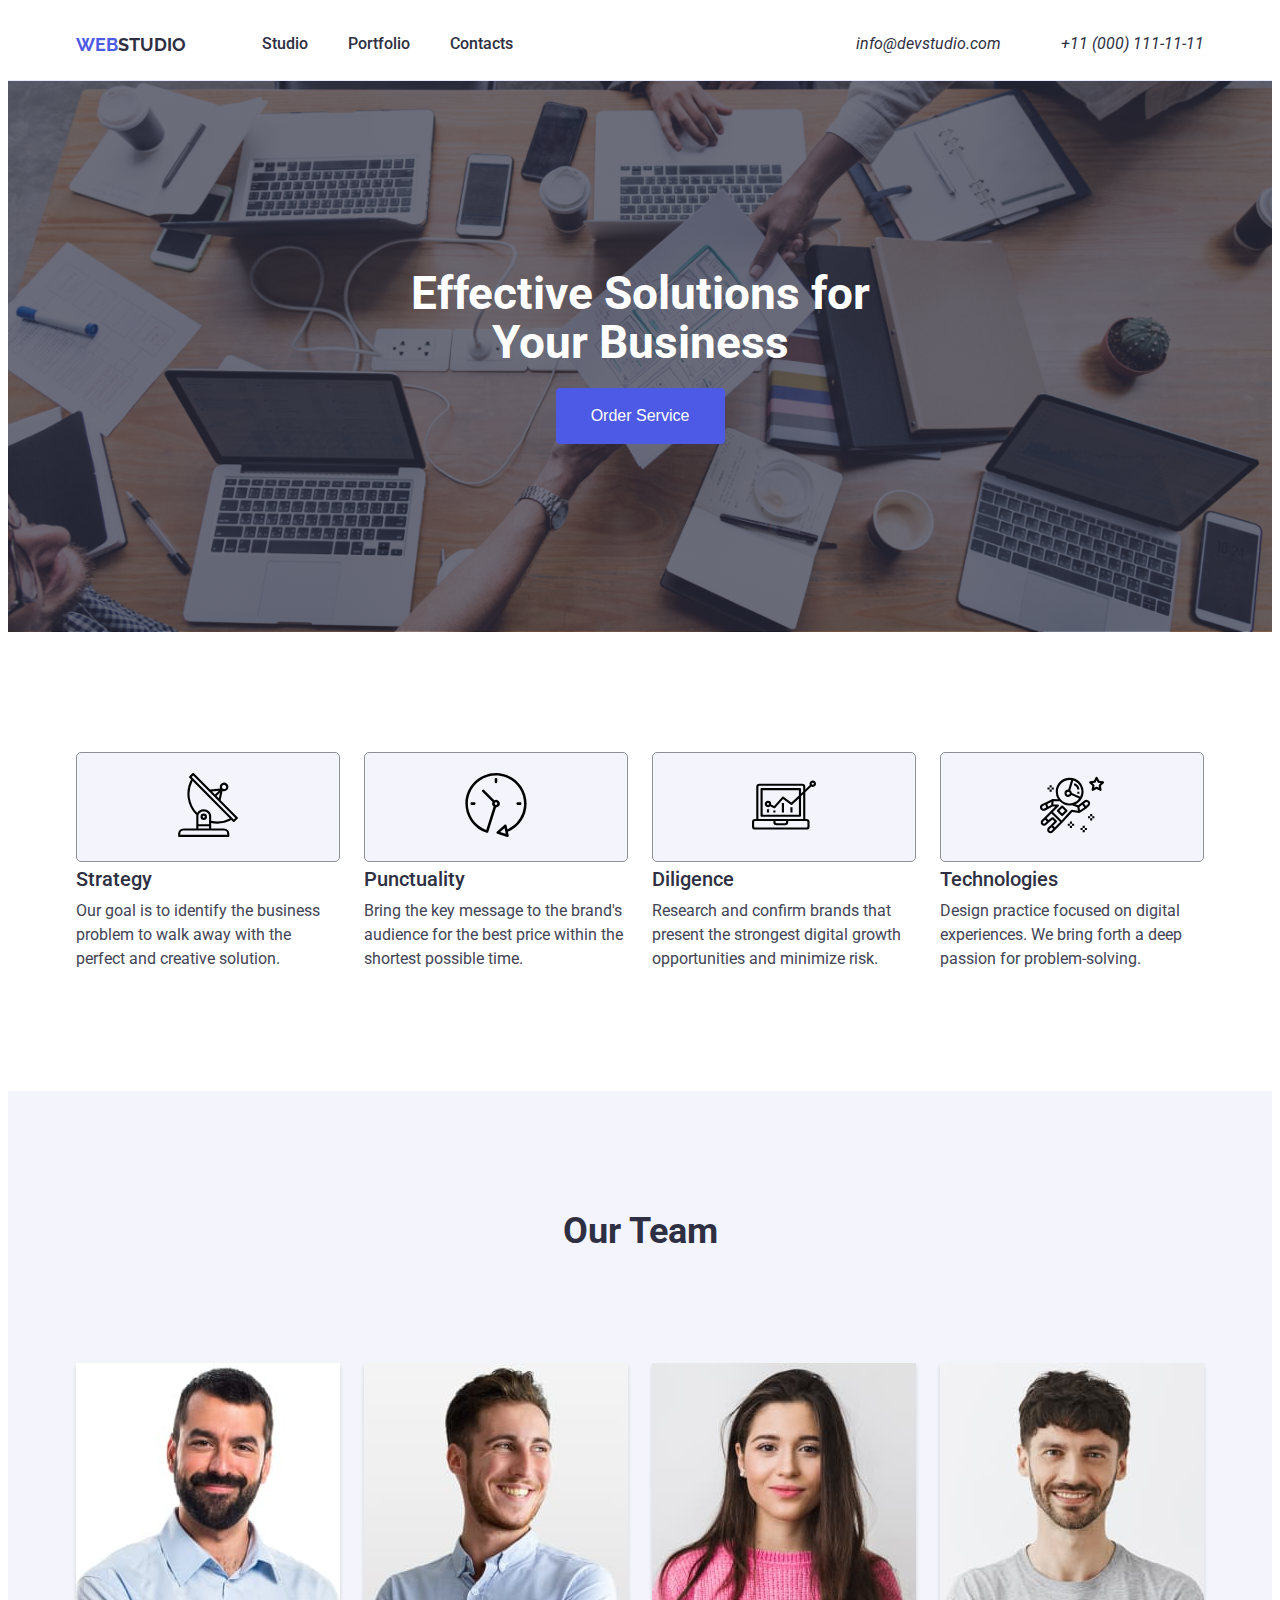
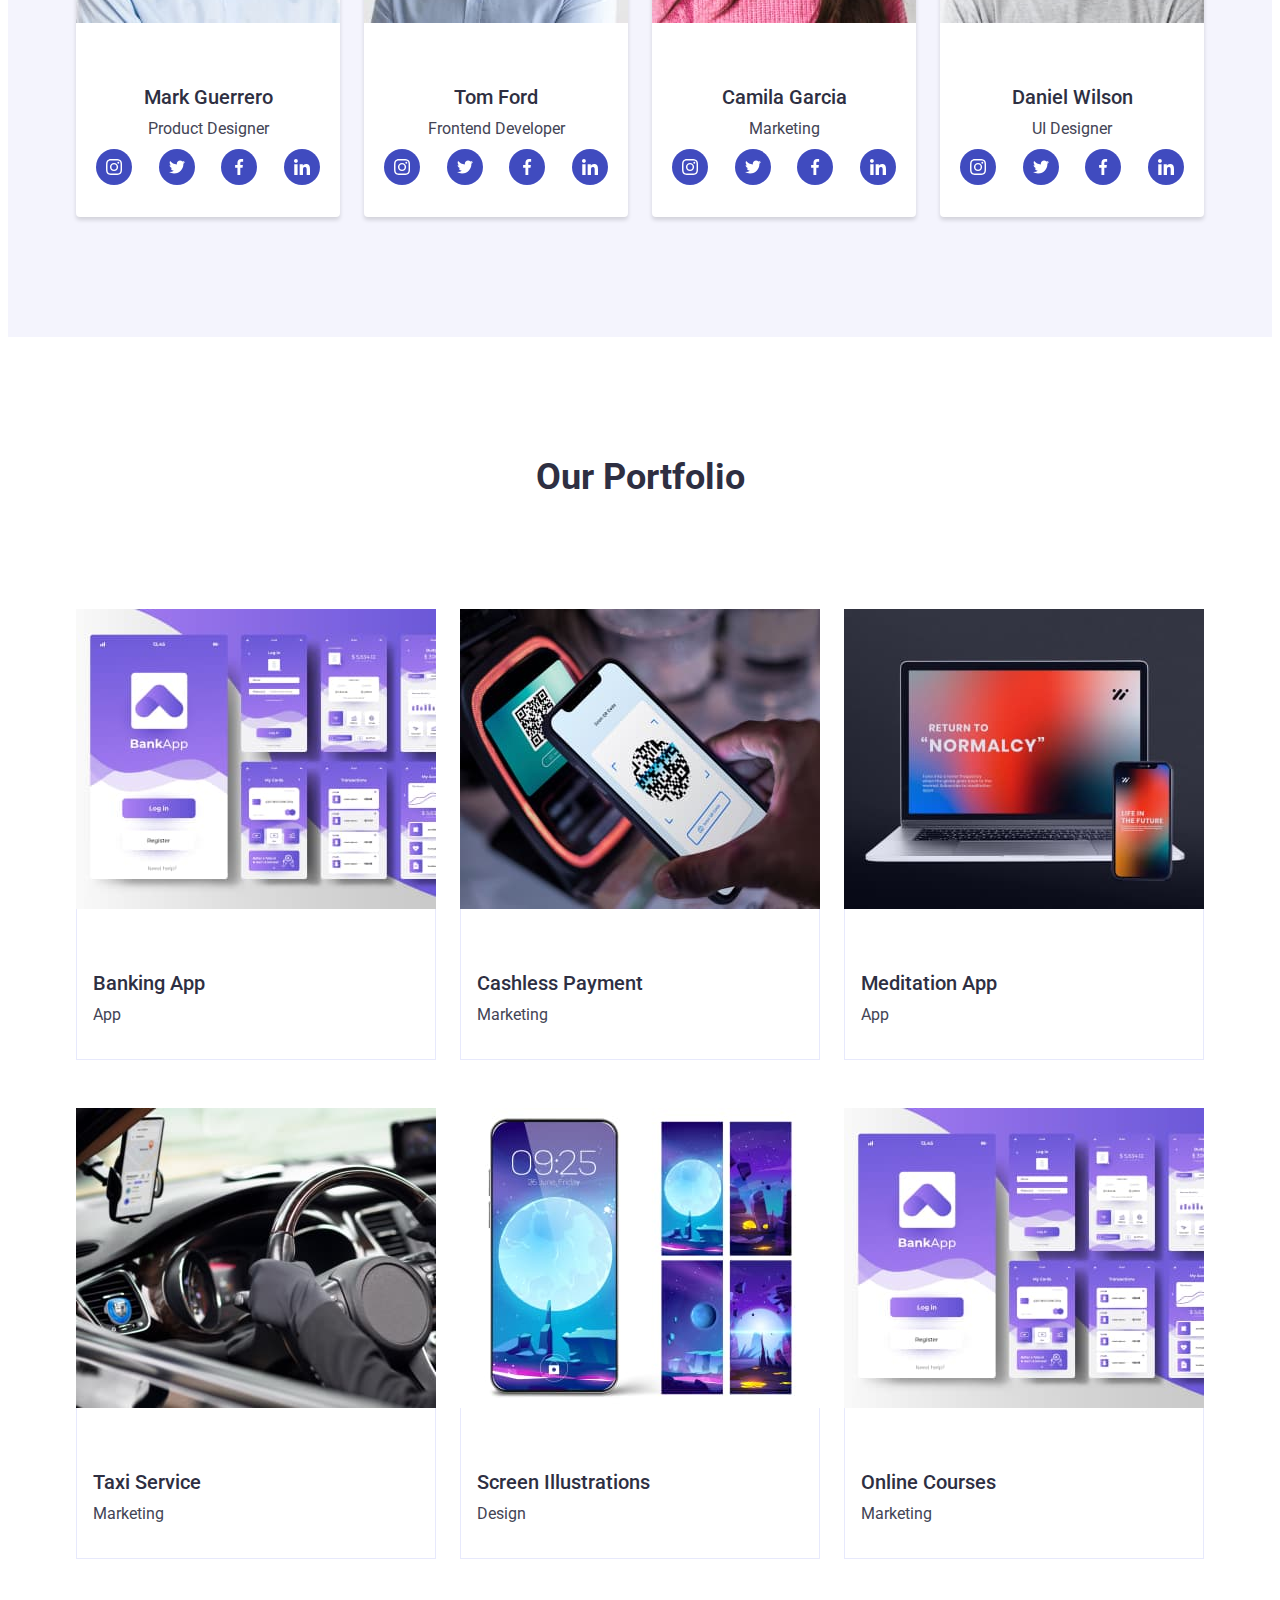
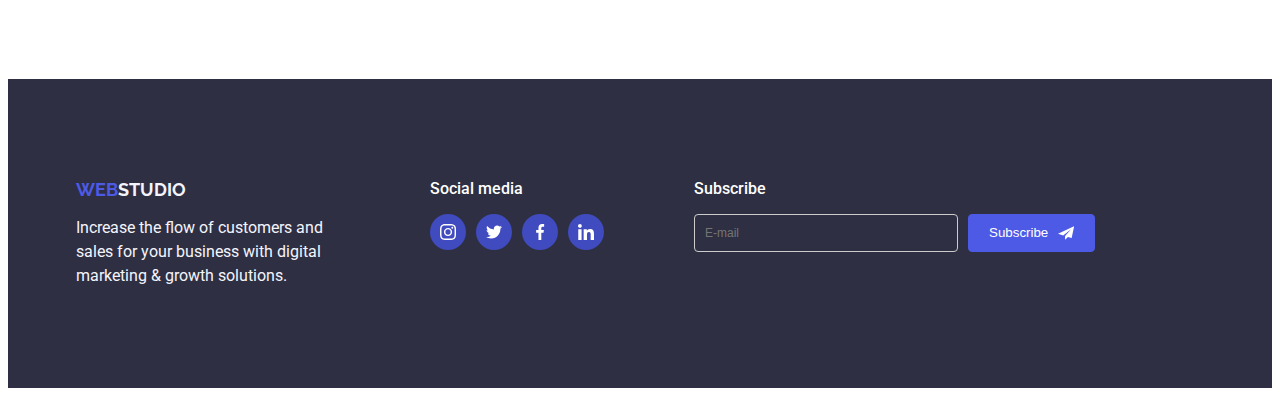
<file: index.html>
<!DOCTYPE html>
<html lang="en">
  <head>
    <meta charset="UTF-8" />
    <meta name="viewport" content="width=device-width, initial-scale=1.0" />
    <title>Document</title>
    <link
      rel="stylesheet"
      href="https://cdnjs.cloudflare.com/ajax/libs/modern-normalize/3.0.0/modern-normalize.min.css"
      integrity="sha512-3axTZ/bKFZH5/qLFTl4U+mDbBDFW+5QO5L7D1HnOhlhJbcNDIVJxoNm6It77g0eUdzfKZlHirayqRC2qJaAOJw=="
      crossorigin="anonymous"
      referrerpolicy="no-referrer"
    />
    <link rel="preconnect" href="https://fonts.googleapis.com" />
    <link rel="preconnect" href="https://fonts.gstatic.com" crossorigin />
    <link
      href="https://fonts.googleapis.com/css2?family=Raleway:ital,wght@0,700;1,700&family=Roboto:wght@400;500;700&display=swap"
      rel="stylesheet"
    />
    <link rel="stylesheet" href="./css/styles.css" />
  </head>

  <body>
    <div class="mobil-menu">
      <ul class="mobil-menu-list">
        <li class="item-mobil-menu">
          <a class="link" href="#">Studio</a>
        </li>
        <li class="item-mobil-menu">
          <a class="link" href="#">Portfolio</a>
        </li>
        <li class="item-mobil-menu">
          <a class="link" href="#">Contacts</a>
        </li>
      </ul>
      <address>
        <ul class="adress-list-mobil">
          <li>
            <a class="link" href="mailto:info@devstudio.com"
              >info@devstudio.com</a
            >
          </li>
          <li>
            <a class="link" href="tel:+110001111111">+11 (000) 111-11-11</a>
          </li>
        </ul>
      </address>
      <div class="social-media">
        <h2 class="visually-hidden"></h2>
        <h3 class="social-media-title">Social media</h3>
        <ul class="social-links">
          <li>
            <a href="https://www.instagram.com/" target="_blank" class="link">
              <svg class="icon" width="16" height="16">
                <use href="./images/icons.svg#icon-instagram"></use>
              </svg>
            </a>
          </li>
          <li>
            <a href="https://x.com/" target="_blank" class="link">
              <svg class="icon" width="16" height="16">
                <use href="./images/icons.svg#icon-twitter"></use>
              </svg>
            </a>
          </li>
          <li>
            <a href="https://www.facebook.com/" target="_blank" class="link">
              <svg class="icon" width="16" height="16">
                <use href="./images/icons.svg#icon-facebook"></use>
              </svg>
            </a>
          </li>
          <li>
            <a href="https://www.linkedin.com/" target="_blank" class="link">
              <svg class="icon" width="16" height="16">
                <use href="./images/icons.svg#icon-linkedin"></use>
              </svg>
            </a>
          </li>
        </ul>
      </div>
    </div>
    <header class="page-header">
      <div class="container header-container">
        <nav class="page-header-container">
          <a class="logo-link" href="#">
            <span class="logo-text1">WEB</span
            ><span class="logo-text2">STUDIO</span>
          </a>
          <ul class="page-navigation-list">
            <li class="item-navigation">
              <a class="link" href="#">Studio</a>
            </li>
            <li class="item-navigation">
              <a class="link" href="#">Portfolio</a>
            </li>
            <li class="item-navigation">
              <a class="link" href="#">Contacts</a>
            </li>
          </ul>
        </nav>

        <address>
          <ul class="adress-list">
            <li>
              <a class="link" href="mailto:info@devstudio.com"
                >info@devstudio.com</a
              >
            </li>
            <li>
              <a class="link" href="tel:+110001111111">+11 (000) 111-11-11</a>
            </li>
          </ul>
        </address>
        <svg width="16" height="16" class="menu-icon">
          <use href="./images/icons.svg#icon-Group-1"></use>
        </svg>
      </div>
    </header>

    <main>
      <section class="page-hero section">
        <div class="container container-hero">
          <h1 class="page-title">Effective Solutions for Your Business</h1>

          <button class="btn-page" type="button">Order Service</button>
        </div>
      </section>
      <section class="categories section">
        <div class="container">
          <h2 class="visually-hidden"></h2>
          <ul class="categorie-list">
            <li class="categorie-list-item">
              <div class="svg-icon-Vector">
                <svg width="64" height="64">
                  <use href="./images/icons.svg#icon-antenna"></use>
                </svg>
              </div>
              <h3 class="categorie-list-header">Strategy</h3>
              <p>
                Our goal is to identify the business problem to walk away with
                the perfect and creative solution.
              </p>
            </li>
            <li class="categorie-list-item">
              <div class="svg-icon-Vector">
                <svg width="64" height="64">
                  <use href="./images/icons.svg#icon-clock"></use>
                </svg>
              </div>
              <h3 class="categorie-list-header">Punctuality</h3>
              <p>
                Bring the key message to the brand's audience for the best price
                within the shortest possible time.
              </p>
            </li>
            <li class="categorie-list-item">
              <div class="svg-icon-Vector">
                <svg width="64" height="64">
                  <use href="./images/icons.svg#icon-diagram"></use>
                </svg>
              </div>
              <h3 class="categorie-list-header">Diligence</h3>
              <p>
                Research and confirm brands that present the strongest digital
                growth opportunities and minimize risk.
              </p>
            </li>
            <li class="categorie-list-item">
              <div class="svg-icon-Vector">
                <svg width="64" height="64">
                  <use href="./images/icons.svg#icon-astronaut"></use>
                </svg>
              </div>
              <h3 class="categorie-list-header">Technologies</h3>
              <p>
                Design practice focused on digital experiences. We bring forth a
                deep passion for problem-solving.
              </p>
            </li>
          </ul>
        </div>
      </section>
      <section class="team section">
        <div class="container column-container">
          <h2 class="team-header">Our Team</h2>
          <ul class="team-list">
            <li class="team-list-item">
              <img
                src="./images/guerrero.jpg"
                alt="Mark Guerrero-Product Designer"
              />
              <div class="team-info">
                <h3 class="team-name">Mark Guerrero</h3>
                <p class="team-text">Product Designer</p>
                <ul class="social-links">
                  <li>
                    <a
                      href="https://www.instagram.com/"
                      target="_blank"
                      class="link"
                    >
                      <svg class="icon" width="16" height="16">
                        <use href="./images/icons.svg#icon-instagram"></use>
                      </svg>
                    </a>
                  </li>
                  <li>
                    <a href="https://x.com/" target="_blank" class="link">
                      <svg class="icon" width="16" height="16">
                        <use href="./images/icons.svg#icon-twitter"></use>
                      </svg>
                    </a>
                  </li>
                  <li>
                    <a
                      href="https://www.facebook.com/"
                      target="_blank"
                      class="link"
                    >
                      <svg class="icon" width="16" height="16">
                        <use href="./images/icons.svg#icon-facebook"></use>
                      </svg>
                    </a>
                  </li>
                  <li>
                    <a
                      href="https://www.linkedin.com/"
                      target="_blank"
                      class="link"
                    >
                      <svg class="icon" width="16" height="16">
                        <use href="./images/icons.svg#icon-linkedin"></use>
                      </svg>
                    </a>
                  </li>
                </ul>
              </div>
            </li>
            <li class="team-list-item">
              <img src="./images/ford.jpg" alt="Tom Ford-Frontend Developer" />
              <div class="team-info">
                <h3 class="team-name">Tom Ford</h3>
                <p class="team-text">Frontend Developer</p>

                <ul class="social-links">
                  <li>
                    <a
                      href="https://www.instagram.com/"
                      target="_blank"
                      class="link"
                    >
                      <svg class="icon" width="16" height="16">
                        <use href="./images/icons.svg#icon-instagram"></use>
                      </svg>
                    </a>
                  </li>
                  <li>
                    <a href="https://x.com/" target="_blank" class="link">
                      <svg class="icon" width="16" height="16">
                        <use href="./images/icons.svg#icon-twitter"></use>
                      </svg>
                    </a>
                  </li>
                  <li>
                    <a
                      href="https://www.facebook.com/"
                      target="_blank"
                      class="link"
                    >
                      <svg class="icon" width="16" height="16">
                        <use href="./images/icons.svg#icon-facebook"></use>
                      </svg>
                    </a>
                  </li>
                  <li>
                    <a
                      href="https://www.linkedin.com/"
                      target="_blank"
                      class="link"
                    >
                      <svg class="icon" width="16" height="16">
                        <use href="./images/icons.svg#icon-linkedin"></use>
                      </svg>
                    </a>
                  </li>
                </ul>
              </div>
            </li>
            <li class="team-list-item">
              <img src="./images/garcia.jpg" alt="Camila Garcia-Marketing" />
              <div class="team-info">
                <h3 class="team-name">Camila Garcia</h3>
                <p class="team-text">Marketing</p>

                <ul class="social-links">
                  <li>
                    <a
                      href="https://www.instagram.com/"
                      target="_blank"
                      class="link"
                    >
                      <svg class="icon" width="16" height="16">
                        <use href="./images/icons.svg#icon-instagram"></use>
                      </svg>
                    </a>
                  </li>
                  <li>
                    <a href="https://x.com/" target="_blank" class="link">
                      <svg class="icon" width="16" height="16">
                        <use href="./images/icons.svg#icon-twitter"></use>
                      </svg>
                    </a>
                  </li>
                  <li>
                    <a
                      href="https://www.facebook.com/"
                      target="_blank"
                      class="link"
                    >
                      <svg class="icon" width="16" height="16">
                        <use href="./images/icons.svg#icon-facebook"></use>
                      </svg>
                    </a>
                  </li>
                  <li>
                    <a
                      href="https://www.linkedin.com/"
                      target="_blank"
                      class="link"
                    >
                      <svg class="icon" width="16" height="16">
                        <use href="./images/icons.svg#icon-linkedin"></use>
                      </svg>
                    </a>
                  </li>
                </ul>
              </div>
            </li>
            <li class="team-list-item">
              <img src="./images/wilson.jpg" alt="Daniel Wilson-UI Designer" />
              <div class="team-info">
                <h3 class="team-name">Daniel Wilson</h3>
                <p class="team-text">UI Designer</p>

                <ul class="social-links">
                  <li>
                    <a
                      href="https://www.instagram.com/"
                      target="_blank"
                      class="link"
                    >
                      <svg class="icon" width="16" height="16">
                        <use href="./images/icons.svg#icon-instagram"></use>
                      </svg>
                    </a>
                  </li>
                  <li>
                    <a href="https://x.com/" target="_blank" class="link">
                      <svg class="icon" width="16" height="16">
                        <use href="./images/icons.svg#icon-twitter"></use>
                      </svg>
                    </a>
                  </li>
                  <li>
                    <a
                      href="https://www.facebook.com/"
                      target="_blank"
                      class="link"
                    >
                      <svg class="icon" width="16" height="16">
                        <use href="./images/icons.svg#icon-facebook"></use>
                      </svg>
                    </a>
                  </li>
                  <li>
                    <a
                      href="https://www.linkedin.com/"
                      target="_blank"
                      class="link"
                    >
                      <svg class="icon" width="16" height="16">
                        <use href="./images/icons.svg#icon-linkedin"></use>
                      </svg>
                    </a>
                  </li>
                </ul>
              </div>
            </li>
          </ul>
        </div>
      </section>
      <section class="portfolio section">
        <div class="container column-container">
          <h2 class="portfolio-title">Our Portfolio</h2>
          <ul class="portfolio-list">
            <li class="portfolio-item">
              <img src="./images/banking.jpg" alt="Banking App" />
              <div class="border">
                <h3 class="portfolio-header">Banking App</h3>
                <p>App</p>
              </div>
              <div class="cart-background">
                <p class="cart-background-text">
                  14 Stylish and User-Friendly App Design Concepts · Task
                  Manager App · Calorie Tracker App · Exotic Fruit Ecommerce App
                  · Cloud Storage App
                </p>
              </div>
            </li>
            <li class="portfolio-item">
              <img src="./images/payment.jpg" alt="Cashless Payment" />
              <div class="border">
                <h3 class="portfolio-header">Cashless Payment</h3>
                <p>Marketing</p>
              </div>
              <div class="cart-background">
                <p class="cart-background-text">
                  14 Stylish and User-Friendly App Design Concepts · Task
                  Manager App · Calorie Tracker App · Exotic Fruit Ecommerce App
                  · Cloud Storage App
                </p>
              </div>
            </li>
            <li class="portfolio-item">
              <img src="./images/meditation.jpg" alt="Meditation App" />
              <div class="border">
                <h3 class="portfolio-header">Meditation App</h3>
                <p>App</p>
              </div>
              <div class="cart-background">
                <p class="cart-background-text">
                  14 Stylish and User-Friendly App Design Concepts · Task
                  Manager App · Calorie Tracker App · Exotic Fruit Ecommerce App
                  · Cloud Storage App
                </p>
              </div>
            </li>
            <li class="portfolio-item">
              <img src="./images/service.jpg" alt="Taxi Service" />
              <div class="border">
                <h3 class="portfolio-header">Taxi Service</h3>
                <p>Marketing</p>
              </div>
              <div class="cart-background">
                <p class="cart-background-text">
                  14 Stylish and User-Friendly App Design Concepts · Task
                  Manager App · Calorie Tracker App · Exotic Fruit Ecommerce App
                  · Cloud Storage App
                </p>
              </div>
            </li>
            <li class="portfolio-item">
              <img
                src="./images/illustrations.jpg"
                alt="Screen illustrations"
              />
              <div class="border">
                <h3 class="portfolio-header">Screen Illustrations</h3>
                <p>Design</p>
              </div>
              <div class="cart-background">
                <p class="cart-background-text">
                  14 Stylish and User-Friendly App Design Concepts · Task
                  Manager App · Calorie Tracker App · Exotic Fruit Ecommerce App
                  · Cloud Storage App
                </p>
              </div>
            </li>
            <li class="portfolio-item">
              <img src="./images/banking.jpg" alt="Online Courses" />
              <div class="border">
                <h3 class="portfolio-header">Online Courses</h3>
                <p>Marketing</p>
              </div>
              <div class="cart-background">
                <p class="cart-background-text">
                  14 Stylish and User-Friendly App Design Concepts · Task
                  Manager App · Calorie Tracker App · Exotic Fruit Ecommerce App
                  · Cloud Storage App
                </p>
              </div>
            </li>
          </ul>
        </div>
      </section>
      <div id="modal1" class="modal-backdrop">
        <div class="modal-content">
          <a href="#" class="close-btn">
            <svg width="8" height="8">
              <use href="./images/icons.svg#icon-Vector-4"></use>
            </svg>
          </a>

          <h2 class="modal-title">
            Leave your contacts and we will call you back
          </h2>
          <form>
            <label>
              Name
              <input type="text" name="name" />
              <svg class="input-with-icon" width="12" height="12">
                <use href="./images/icons.svg#icon-Vector"></use>
              </svg>
            </label>
            <label>
              Phone
              <input type="tel" name="phone" />
              <svg class="input-with-icon" width="12" height="12">
                <use href="./images/icons.svg#icon-Vector-1"></use>
              </svg>
            </label>
            <label>
              Email

              <input type="email" name="email" height="40px" />
              <svg class="input-with-icon" width="12" height="12">
                <use href="./images/icons.svg#icon-Vector-2"></use>
              </svg>
            </label>
            <label>
              Comment
              <textarea
                rows="8"
                placeholder="Text input"
                name="Comment"
              ></textarea>
            </label>
            <label class="checkbox-label">
              <input
                type="checkbox"
                class="checkbox form-input"
                name="hobby"
                value="music"
              />
              I accept the terms and conditions of the
              <a href="#">Privacy Policy</a>
            </label>

            <button type="submit" class="submit-btn">Send</button>
          </form>
        </div>
      </div>
     
    </main>
  
    <footer class="footer">
      <div class="container container-footer">
        <div class="container-footer-logo">
          <a class="footer-logo-link" href="#">
            <span class="logo-text1">WEB</span
            ><span class="logo-text2">STUDIO</span>
          </a>
          <p class="text">
            Increase the flow of customers and sales for your business with
            digital marketing & growth solutions.
          </p>
        </div>
        <div class="social-media">
          <h2 class="visually-hidden"></h2>
          <h3 class="social-media-title">Social media</h3>
          <ul class="social-links">
            <li>
              <a href="https://www.instagram.com/" target="_blank" class="link">
                <svg class="icon" width="16" height="16">
                  <use href="./images/icons.svg#icon-instagram"></use>
                </svg>
              </a>
            </li>
            <li>
              <a href="https://x.com/" target="_blank" class="link">
                <svg class="icon" width="16" height="16">
                  <use href="./images/icons.svg#icon-twitter"></use>
                </svg>
              </a>
            </li>
            <li>
              <a href="https://www.facebook.com/" target="_blank" class="link">
                <svg class="icon" width="16" height="16">
                  <use href="./images/icons.svg#icon-facebook"></use>
                </svg>
              </a>
            </li>
            <li>
              <a href="https://www.linkedin.com/" target="_blank" class="link">
                <svg class="icon" width="16" height="16">
                  <use href="./images/icons.svg#icon-linkedin"></use>
                </svg>
              </a>
            </li>
          </ul>
        </div>
        <div class="footer-input">
          <h2 class="visually-hidden"></h2>
          <h3 class="footer-input-title">Subscribe</h3>
          <div class="footer-input-input">
            <input type="email" placeholder="E-mail" class="footer-email" />
            <button type="submit" class="footer-btn">
              Subscribe
              <svg class="icon" width="16" height="16">
                <use href="./images/icons.svg#icon-icon-send"></use>
              </svg>
            </button>
          </div>
        </div>
      </div>
    </footer>
  </body>
</html>
</file>
<file: css/styles.css>
*,
*::before,
*::after {
  box-sizing: border-box;
  transition-duration: 250ms;
  transition-timing-function: cubic-bezier(0.4, 0, 0.2, 1);
}

body {
  font-family: "Roboto", "Verdana", "Tahoma", sans-serif;
  background-color: #ffffff;
  color: #434455;
}
h1,
h2,
h3,
h4,
h5,
h6 {
  margin: 0;
}
img {
  display: block;
}
p {
  margin: 0;
}

ul {
  margin: 0;
  padding: 0;
  list-style-type: none;
}
a {
  text-decoration: none;
}

.section {
  padding: 120px 0;
}

.container {
  width: 1158px;
  display: flex;
  margin: 0 auto;
  padding: 0 15px;
}
.page-header {
  border-bottom: 1px solid #e7e9fc;
}
.header-container {
  justify-content: space-between;
}
.page-header-container {
  justify-content: flex-start;
  align-items: center;
  display: flex;
}
.logo-link {
  margin-right: 76px;
}

.logo-text1 {
  color: #4d5ae5;
  font-family: "Raleway", system-ui;
  font-weight: 700;
  font-size: 18px;
  line-height: 1.166;
}
.logo-text2 {
  color: #2e2f42;
  font-family: "Raleway", system-ui;
  font-weight: 700;
  font-size: 18px;
  line-height: 1.166;
}
.page-navigation-list {
  display: flex;
  gap: 40px;
}
.item-navigation {
  position: relative;
  padding: 24px 0;
}
.item-navigation .link {
  color: #2e2f42;
  font-weight: 500;
  font-size: 16px;
  line-height: 1.5;
  transition-property: color;
}

.item-navigation .link:hover {
  color: #404bbf;
}

.item-navigation .link:active::after {
  content: "";
  background-color: #404bbf;
  width: 100%;
  height: 4px;
  border-radius: 2px;
  position: absolute;
  bottom: 0px;
  left: 0;
}
.adress-list {
  display: flex;
  gap: 40px;
}
address {
  align-self: center;
}
address .link {
  color: #2e2f42;
  margin-left: 20px;
  font-weight: 400;
  font-size: 16px;
  line-height: 1.5;
  transition-property: color;
}
address .link:hover {
  color: #404bbf;
}
.page-hero {
  background-image: linear-gradient(
      to bottom,
      rgba(46, 47, 66, 0.7),
      rgba(46, 47, 66, 0.7)
    ),
    url("../images/people-office.jpg");
  background-repeat: no-repeat;
  background-position: center;
  background-size: cover;
  background-color: #2e2f42;
  padding: 188px 0;
  width: 100%;
  max-width: 1440px;
  margin: 0 auto;
}
.container-hero {
  align-items: center;
  flex-direction: column;
  gap: 20px;
  max-width: 1440px;
}
.page-title {
  max-width: 496px;
  color: #ffffff;
  font-weight: 700;
  font-size: 46px;
  line-height: 1.071;
  text-align: center;
}

.btn-page {
  background-color: #4d5ae5;
  color: #ffffff;
  font-weight: 500;
  font-size: 16px;
  line-height: 1.5;
  height: 56px;
  min-width: 169px;
  align-self: center;
  border: none;
  border-radius: 4px;
  cursor: pointer;
  transition-property: background-color;
}
.page-hero .btn-page:hover {
  background-color: #404bbf;
}

.visually-hidden {
  position: absolute;
  width: 1px;
  height: 1px;
  margin: -1px;
  border: 0;
  padding: 0;
  white-space: nowrap;
  clip-path: inset(100%);
  clip: rect(0 0 0 0);
  overflow: hidden;
}

.categorie-list {
  display: flex;
  gap: 24px;
}
.categorie-list-item {
  flex-basis: calc((100% - 3 * 24px) / 4);
}
.svg-icon-Vector {
  background-color: #f4f4fd;
  border: 1px solid #8e8f99;
  text-align: center;
  padding: 20px 0;
  border-radius: 5px;
  margin-bottom: 5px;
}

.categorie-list-header {
  color: #2e2f42;
  font-weight: 500;
  font-size: 20px;
  line-height: 1.2;
  margin-bottom: 8px;
}
.categorie-list p {
  color: #434455;
  font-weight: 400;
  font-size: 16px;
  line-height: 1.5;
}
.team {
  background-color: #f4f4fd;
}
.team-header {
  margin-bottom: 72px;
}
.column-container {
  flex-direction: column;
  align-items: center;
  gap: 40px;
}
.team-list {
  display: flex;
  justify-content: center;
  gap: 24px;
}
.team-list-item {
  flex-basis: calc((100% - 3 * 24px) / 4);
  border-radius: 4px;
  border-top-left-radius: 0;
  border-top-right-radius: 0;
  border-bottom-left-radius: 4px;
  border-bottom-right-radius: 4px;
  background-color: #fff;
  box-shadow: 0px 3px 4px 0px rgba(0, 0, 0, 0.14);
}

.team-info {
  padding: 32px 0;
}
.team-name {
  text-align: center;
  margin-bottom: 8px;
  margin-top: 30px;
  color: #2e2f42;
  font-weight: 500;
  font-size: 20px;
  line-height: 1.2;
}
.team-text {
  text-align: center;
  margin-bottom: 8px;
}
.social-links {
  display: flex;
  justify-content: space-between;
  gap: 10px;
  flex-shrink: 0;
  padding: 0 20px;
}
.social-links .link {
  display: flex;
  justify-content: center;
  padding: 10px;
  border-radius: 50%;
  background-color: #404bbf;
}
.social-links .link:hover {
  background-color: #31d0aa;
}

.icon {
  display: flex;
  justify-content: center;
  align-items: center;
  fill: #fff;
}

.team h2,
.portfolio h2 {
  color: #2e2f42;
  font-weight: 700;
  font-size: 36px;
  line-height: 1.111;
  text-align: center;
}
.portfolio-item {
  position: relative;
  cursor: pointer;
  transition-property: box-shadow;
}
.portfolio-item:hover {
  box-shadow: 0px 3px 4px 0px rgba(0, 0, 0, 0.14);
}

.cart-background {
  position: absolute;
  background-color: #4d5ae5;
  width: 100%;
  height: 67%;
  top: 0px;
  padding: 30px 20px;
  z-index: -1;
  visibility: hidden;
}
.cart-background .cart-background-text {
  color: #f4f4fd;
}
.portfolio-item:hover .cart-background {
  z-index: 999;
  visibility: visible;
}
.portfolio-title {
  margin-bottom: 72px;
}
.portfolio-list {
  display: flex;
  flex-wrap: wrap;
  row-gap: 48px;
  column-gap: 24px;
  justify-content: space-between;
  flex-basis: calc((100% - 60px) / 3);
}

.border {
  padding: 32px 16px;
  border: 1px solid #e7e9fc;
  border-top: none;
}
.portfolio-header {
  margin-top: 30px;
  margin-bottom: 8px;
  color: #2e2f42;
  font-weight: 500;
  font-size: 20px;
  line-height: 1.2;
}
.team-list p,
.portfolio p {
  color: #434455;
  font-weight: 400;
  font-size: 16px;
  line-height: 1.5;
}
.footer {
  padding: 100px 0;
  background-color: #2e2f42;
}
.container-footer {
  display: flex;
  gap: 70px;
  justify-content: start;
}
.container-footer-logo {
  flex-direction: column;
}
.footer-logo-link {
  display: inline-block;
  margin-bottom: 16px;
}
footer .logo-text2 {
  color: #f4f4fd;
}
footer .text {
  max-width: 264px;
  color: #f4f4fd;
  font-size: 16px;
  line-height: 1.5;
}

.social-media-title {
  color: #fff;
  margin-bottom: 16px;
  font-weight: 500;
  font-size: 16px;
  padding: 0 20px;
}

/* Modal'ın arka planı (backdrop) */
.modal-backdrop {
  position: fixed;
  top: 0;
  left: 0;
  width: 100vw;
  height: 100vh;
  background-color: rgba(46, 47, 66, 0.4); /* Yarı saydam siyah */
  display: none; /* Varsayılan olarak gizli */
  z-index: 100;
}

/* Modal İçerik Kutusu */
.modal-content {
  display: flex;
  flex-direction: column;
  gap: 10px;
  position: fixed;
  top: 55%;
  left: 50%;
  transform: translate(-50%, -50%);
  background-color: white;
  padding: 50px 10px 10px 10px;
  border-radius: 8px;
  box-shadow: 0px 4px 15px rgba(0, 0, 0, 0.3);
  z-index: 101;
  width: 408px;
  padding: 20px;
}

.modal-title {
  margin-top: 40px;
  font-size: 16px;
  font-weight: 500;
  line-height: 24px;
  text-align: center;
}
/* Modal Kapat Butonu */
.close-btn {
  position: absolute;
  display: block;
  top: 15px;
  right: 15px;
  width: 24px; /* Buton genişliği */
  height: 24px; /* Buton yüksekliği */
  line-height: 30px; /* Satır yüksekliği, buton yüksekliğiyle aynı */
  border: none;
  background-color: transparent;
  color: #000;
  cursor: pointer;
  text-decoration: none;
  background-color: #e7e9fc;
  border-radius: 50%;
  display: flex;
  justify-content: center;
  align-items: center;
}
.close-btn:hover {
  background-color: #404bbf;
}
.close-btn:hover svg {
  fill: #fff;
}

/* Transitionlar */
.is-open {
  display: block;
}

label:not(.checkbox-label) {
  display: flex;
  flex-direction: column;
  margin-bottom: 8px;
  position: relative;
  font-size: 12px;
  line-height: 14px;
  font-weight: 400;
}
input:not(.checkbox, .footer-email, .footer-btn) {
  width: 100%;
  padding: 8px 10px;
  padding-left: 50px; /* Simge için boşluk bırak */
  margin-top: 5px;
  border: 1px solid #ccc;
  border-radius: 4px;
  font-size: 16px;
  outline: none;
}

input:focus-within,
textarea:focus-within {
  border-color: #4d5ae5;
}
.input-with-icon {
  position: absolute;
  top: 32px;
  left: 20px;
}
input:focus + .input-with-icon {
  fill: #4d5ae5;
}

textarea {
  border: 1px solid #ccc;
  border-radius: 4px;
  resize: none;
  outline: none;
  margin-top: 5px;
}

.submit-btn {
  background-color: #4d5ae5;
  color: #ffffff;
  font-weight: 500;
  font-size: 16px;
  line-height: 1.5;
  max-width: 169px;
  border: none;
  border-radius: 4px;
  cursor: pointer;
  transition-property: background-color;
  padding: 16px 60px;
  text-align: center;
  align-self: center;
}

form {
  display: flex;
  flex-direction: column;
  gap: 8px;
}

.checkbox + a {
  text-decoration: underline;
  color: #4d5ae5;
}
.checkbox-label {
  display: flex;
  flex-direction: row;
  justify-content: start;
  align-items: center;
  gap: 5px;
  margin-bottom: 10px;
  font-weight: 400;
  line-height: 14px;
  font-size: 12px;
}

.checkbox-label input[type="checkbox"] {
  /* Tarayıcı varsayılan stilini kaldır */
  appearance: none;
  -webkit-appearance: none;
  -moz-appearance: none;

  /* Checkbox boyutu ve kenarları */
  width: 20px;
  height: 20px;
  border: 1px solid rgba(46, 47, 66, 0.4);
  border-radius: 2px;
  cursor: pointer;
  position: relative;
}

.checkbox-label input[type="checkbox"]:checked {
  background-color: blue; /* İşaretlendiğinde zemin rengi mavi */
  border-color: blue;
}

.checkbox-label input[type="checkbox"]:checked::before {
  content: "✔"; /* Onay işareti */
  color: white;
  font-size: 14px;
  display: block;
  text-align: center;
  line-height: 16px;
}
.footer-input-title {
  color: #fff;
  margin-bottom: 16px;
  font-weight: 500;
  font-size: 16px;
}
.footer-input-input {
  display: flex;
  gap: 10px;
}

.footer-email {
  padding: 10px 10px;
  font-size: 12px;
  outline: none;
  border: 1px solid #ccc;
  background-color: transparent;
  width: 264px;
  border-radius: 4px;
}

.footer-btn {
  display: flex;
  gap: 10px;
  padding: 10px 0;
  color: #fff;
  background-color: #4d5ae5;
  outline: none;
  padding: 10px 20px;
  border: 1px solid rgba(77, 90, 229, 1);
  border-radius: 4px;
}
textarea {
  padding: 10px;
}


.menu-icon{
  display: none;
}
.mobil-menu{
  display: none;
}

@media screen and (max-width: 320px) {
 
  .container,.container-footer, .categorie-list,.team-list,.portfolio-list,.footer-input-input{
    flex-direction: column;
    max-width: 100vh;
  }
  .page-navigation-list,.adress-list{
    display: none;
   }
   .header-container{
    flex-direction: row;
    margin: 10px 0;
   }
   .menu-icon{
    display: block;
  }
 .page-hero,.footer{
  width: 100vh;
 }
 .footer-btn{
  width: 50%;
  margin: 0 auto;
 }
 .footer-input-title,.social-media-title{  
  text-align: center;
 }
 .social-links{
  justify-content:center; 
 
 }

 .container-footer-logo{
  text-align: center;
 }
 .container-footer-logo .text{
 margin: 0 auto;
 }

 .mobil-menu{
  position: fixed;
  top: 0;
  left: 0;
  width: 100vw;
  height: 100vh;
  background-color:#fff;
  display: block; /* Varsayılan olarak gizli */
  z-index: 200;

 }
 
}

@media screen and (max-width: 768px) {
.adress-list{
  flex-direction: column;
  gap:10px;
 
}




}
</file>
